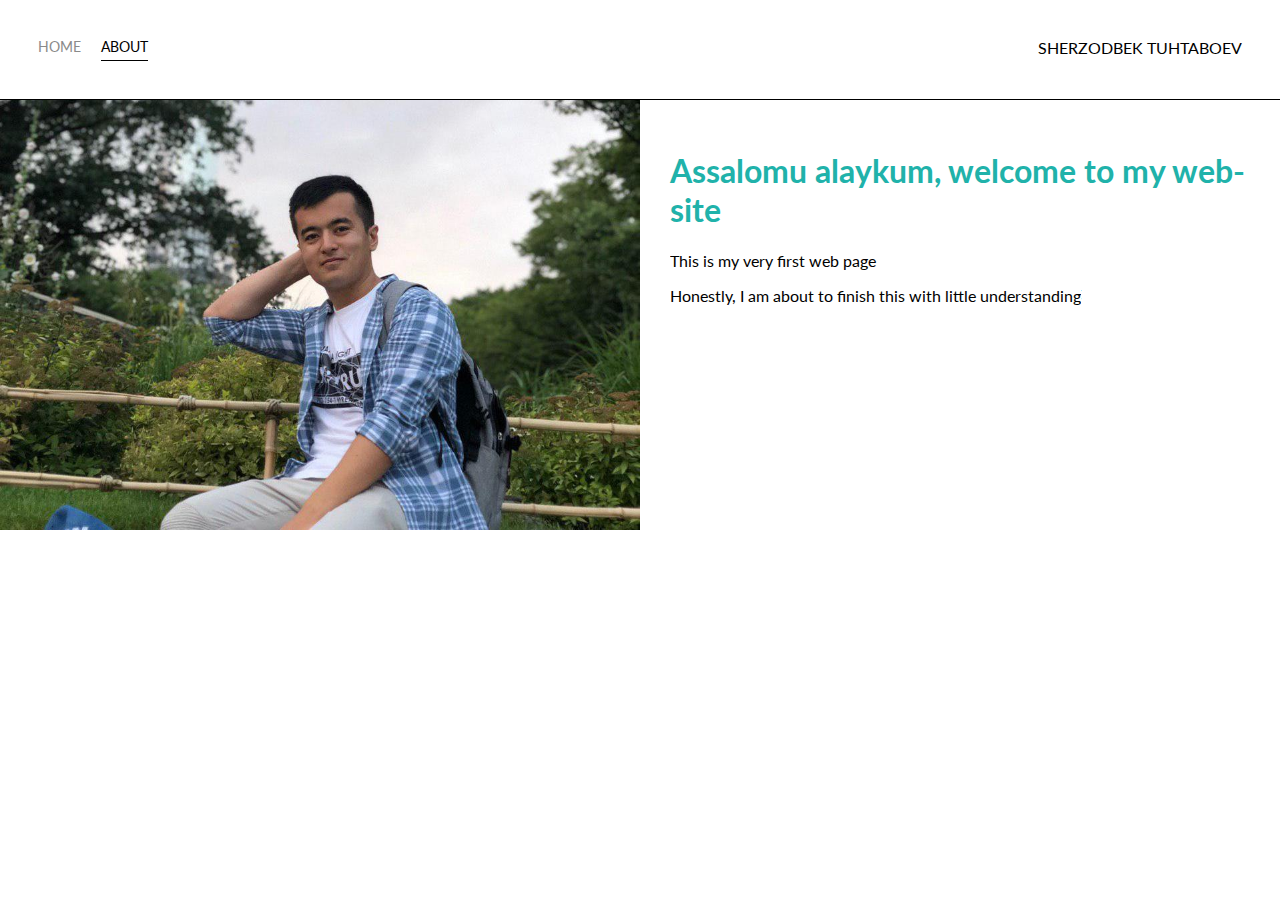
<file: about.html>
<!DOCTYPE html>
<html>
<head>
    <meta charset="utf-8" />
    <title>About</title>
    <link href="https://fonts.googleapis.com/css2?family=Lato&display=swap" rel="stylesheet">
    <link rel="stylesheet" href="styles.css">
</head>
<body>
    <div class="container">
        <div class="nav-wrapper">
            <div class="left-side">
                <div class="nav-link-wrapper">
                    <a href="index.html">Home</a>
                </div>

                <div class="nav-link-wrapper active-nav-link">
                    <a href="about.html">About</a>
                </div>    
            </div>

            <div class="right-side">
                <div class="brand">
                    <div>SHERZODBEK TUHTABOEV</div>
                </div>
            </div>
        </div>

        <div class="content-wrapper">
              <div class="two-column-wrapper">
                  <div class="profile-image-wrapper">
                      <img src="images/222.jpg">
                  </div>

                  <div class="profile-content-wrapper">
                      <h1>Assalomu alaykum, welcome to my web-site</h1>

                      <p> This is my very first web page </p>

                      <p> Honestly, I am about to finish this with little understanding</p>
                  </div>
              </div>


                
        
        </div>

    </div>
</body>
</html>
</file>
<file: styles.css>
/* master styles */
body {
    font-family: "Lato", sans-serif;
    margin: 0px;
}

.container {
    display: grid;
    grid-template-columns: 1fr;
} 

/* nav styles */
.nav-wrapper {
    display: flex;
    justify-content: space-between;
    padding: 38px;
}

.left-side {
    display: flex;
}

.nav-wrapper > .left-side > div {
    margin-right: 20px;
    font-size:  0.9em;
    text-transform: uppercase;
}


.nav-link-wrapper {
    height: 22px;
    border-bottom: 1px solid transparent;
    transition: border-bottom 0.5s;
} 

.nav-link-wrapper a {
    color: #8a8a8a;
    text-decoration: none;
    transition: color 0.5s;
}

.nav-wrapper:hover {
    border-bottom: 1px solid black;
}

.nav-link-wrapper a:hover {
    color: black;
}

.active-nav-link {
    border-bottom: 1px solid black;
}

.active-nav-link a {
    color: black !important;
}
/* portfolio styles */ 

.portfolio-items-wrapper {
    display: grid;
    grid-template-columns: 1fr 1fr 1fr;
}

.portfolio-item-wrapper {
    position: relative;
}

.portfolio-img-background {
    height: 350px;
    width: 100%;
    background-size: cover;
    background-position: center;
    background-repeat: no-repeat;
}

.img-text-wrapper {
    position: absolute;
    top: 0;
    display: flex;
    flex-direction: column;
    justify-content: center;
    align-items: center;
    height: 100%;
    text-align: center;
    padding-left: 100px;
    padding-right: 100px ;
}

.logo-wrapper img {
    width: 50%;
    margin-bottom: 20px;
}

/* needs to be more specipic with selector */
.img-text-wrapper .subtitle {
    font-weight: 600;
    transition: 1s;
    color: transparent;
}

.img-text-wrapper:hover .subtitle {
    font-weight: 600;
    color: lightseagreen;
}

.img-darken {
     transition: 1s;
     filter: brightness(10%);
}

/* about page styles */
.two-column-wrapper {
    display: grid;
    grid-template-columns: 1fr 1fr;
}

.profile-image-wrapper img {
    width: 100%;
}

.profile-content-wrapper {
    padding: 30px;
}

.profile-content-wrapper h1 {
    color: lightseagreen;
}
</file>
